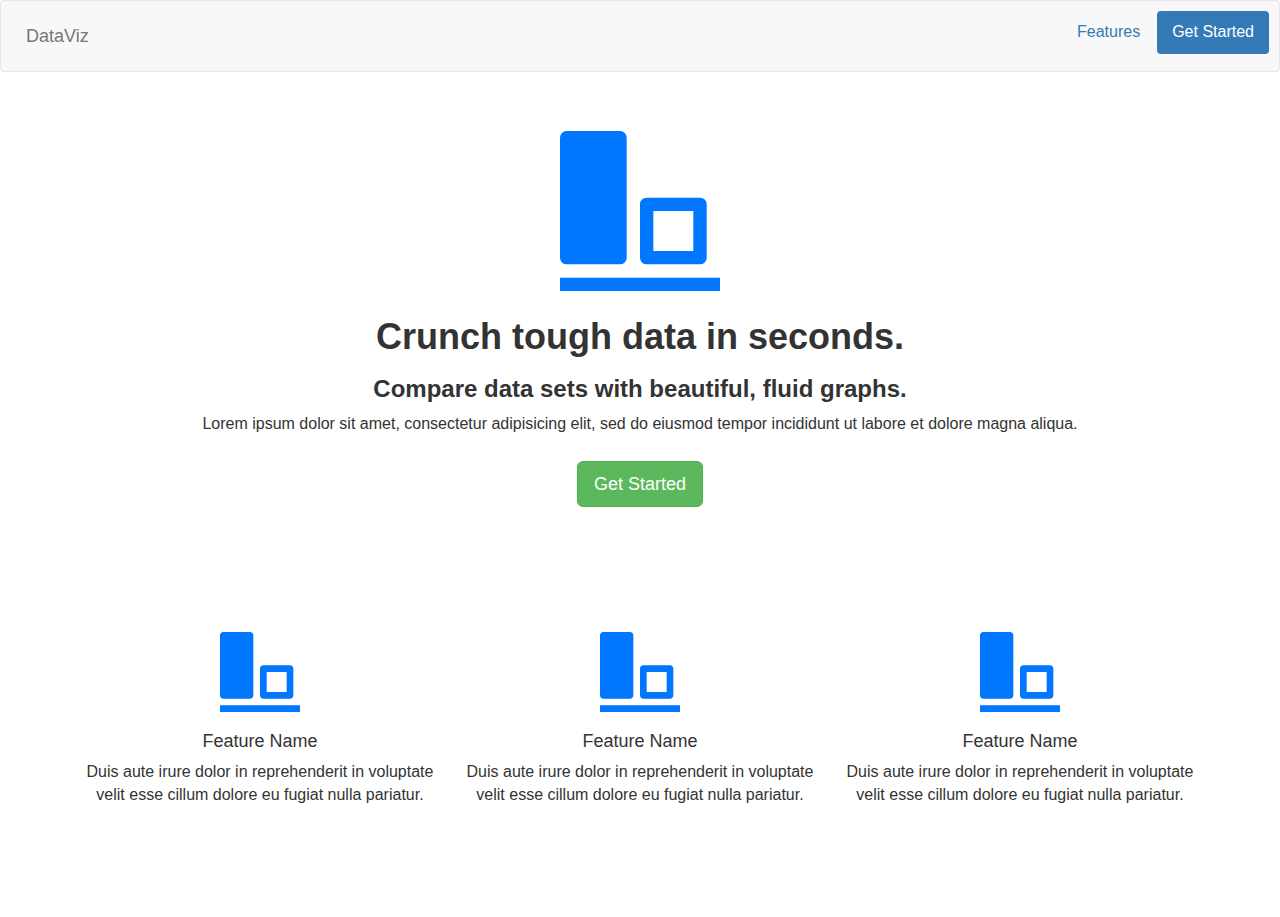
<file: css/index.html>
<!DOCTYPE html>
<html lang="en">
  <head>
    <meta charset="utf-8">
    <meta http-equiv="X-UA-Compatible" content="IE=edge">
    <meta name="viewport" content="width=device-width, initial-scale=1">
    <!-- The above 3 meta tags *must* come first in the head; any other head content must come *after* these tags -->
    <title>Data Viz Project</title>

    <!-- Bootstrap -->
    <link href="css/bootstrap.min.css" rel="stylesheet">

    <!-- Custom Additions to Main -->
    <link href="css/main.css" rel="stylesheet">    

    <!-- HTML5 shim and Respond.js for IE8 support of HTML5 elements and media queries -->
    <!-- WARNING: Respond.js doesn't work if you view the page via file:// -->
    <!--[if lt IE 9]>
      <script src="https://oss.maxcdn.com/html5shiv/3.7.3/html5shiv.min.js"></script>
      <script src="https://oss.maxcdn.com/respond/1.4.2/respond.min.js"></script>
    <![endif]-->
  </head>
  <body>

    <!-- <nav class="pull-right">
      <ul class="nav nav-pills">
        <li role="presentation" class="active"><a href="#">Home</a></li>
        <li role="presentation"><a href="#">Features</a></li>
        <li role="presentation"><a href="#">Start Now</a></li>
      </ul>
    </nav> -->

    <nav class="navbar navbar-default">
      <div class="container-fluid">
        <!-- Brand and toggle get grouped for better mobile display -->
        <div class="navbar-header">
          <a class="navbar-brand" href="#">DataViz</a>
      </div>
      <ul class="nav nav-pills navbar-right">
        <li role="presentation"><a href="#features">Features</a></li>
        <li role="presentation" class="active"><a href="firstStep.html">Get Started</a></li>
      </ul>
    </nav>

    <div class="container-fluid center">
      <span class="glyphicon glyphicon-object-align-bottom" id="welcome-graph"></span>
      <h1>Crunch tough data in seconds.</h1>
      <h3>Compare data sets with beautiful, fluid graphs.</h3>
      <p>Lorem ipsum dolor sit amet, consectetur adipisicing elit, sed do eiusmod
      tempor incididunt ut labore et dolore magna aliqua.</p> 
    </div>

    <div class="container-fluid center">
      <a href="graph.html"><button type="button" class="btn btn-success btn-lg">Get Started</button></a>
    </div>

    <div class="container features-section" id="features">
      <div class="row">  
        <div class="col-xs-4">
          <span class="glyphicon glyphicon-object-align-bottom"></span>
          <h4>Feature Name</h4>
          <p>Duis aute irure dolor in reprehenderit in voluptate velit esse
          cillum dolore eu fugiat nulla pariatur.</p>
        </div>
        <div class="col-xs-4">
          <span class="glyphicon glyphicon-object-align-bottom"></span>
          <h4>Feature Name</h4>
          <p>Duis aute irure dolor in reprehenderit in voluptate velit esse
          cillum dolore eu fugiat nulla pariatur.</p>
        </div>
        <div class="col-xs-4">
          <span class="glyphicon glyphicon-object-align-bottom"></span>
          <h4>Feature Name</h4>
          <p>Duis aute irure dolor in reprehenderit in voluptate velit esse
          cillum dolore eu fugiat nulla pariatur.</p>
        </div>
      </div>  
    </div>

    <!-- jQuery (necessary for Bootstrap's JavaScript plugins) -->
    <script src="https://ajax.googleapis.com/ajax/libs/jquery/1.12.4/jquery.min.js"></script>
    <!-- Include all compiled plugins (below), or include individual files as needed -->
    <script src="js/bootstrap.min.js"></script>
  </body>
</html>
</file>
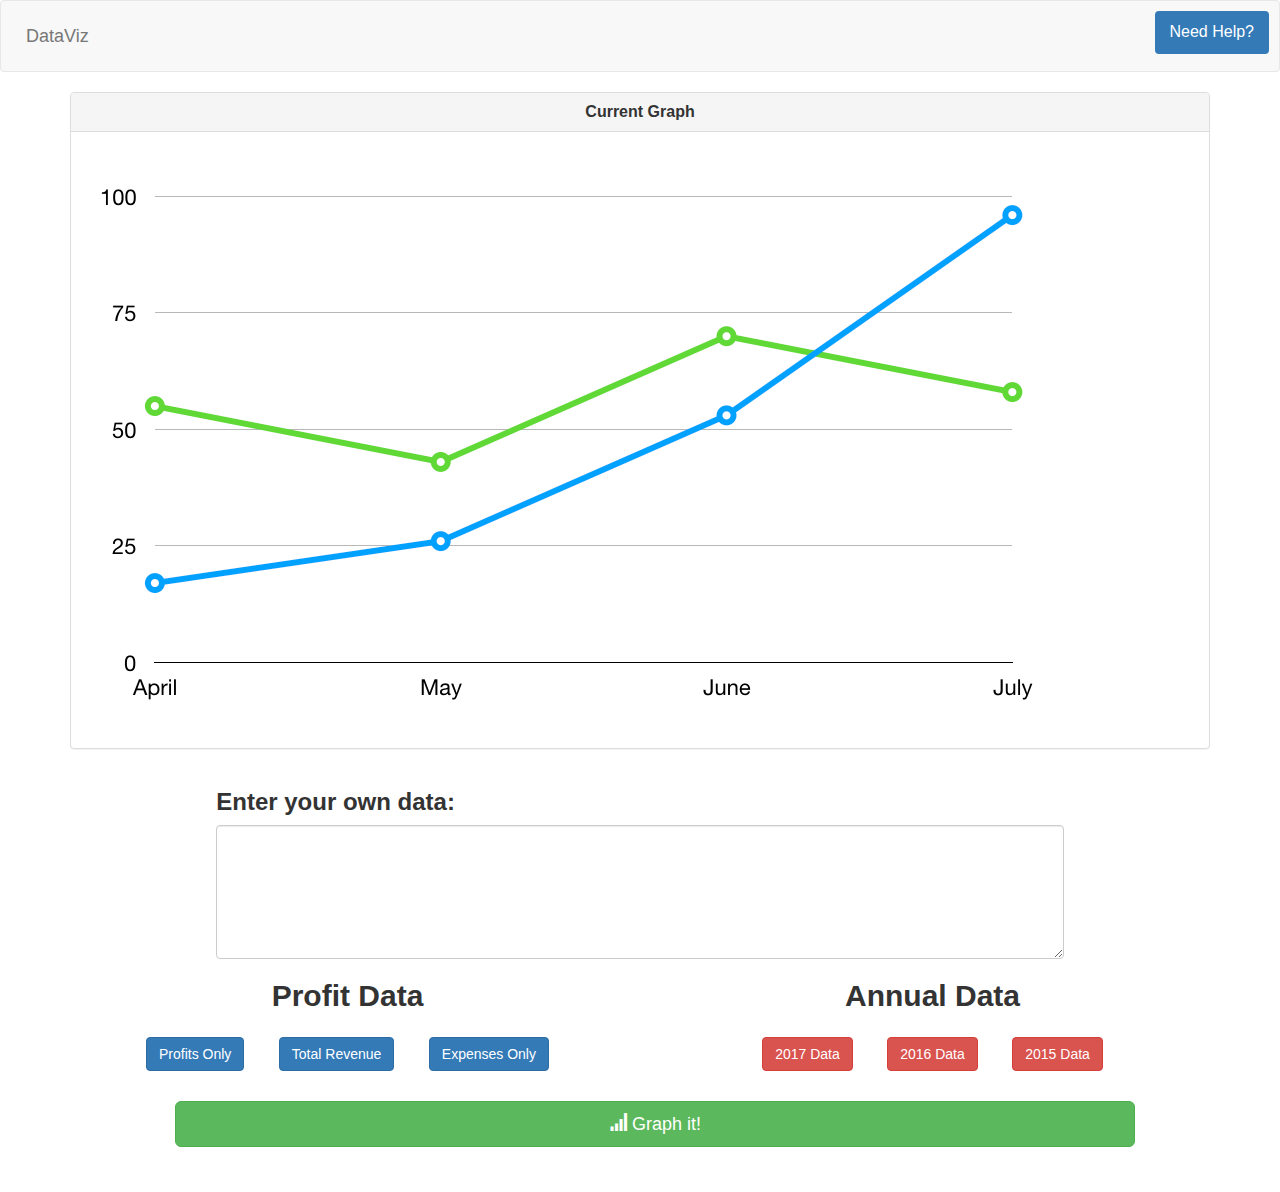
<file: css/app.html>
<!DOCTYPE html>
<html lang="en">
  <head>
    <meta charset="utf-8">
    <meta http-equiv="X-UA-Compatible" content="IE=edge">
    <meta name="viewport" content="width=device-width, initial-scale=1">
    <!-- The above 3 meta tags *must* come first in the head; any other head content must come *after* these tags -->
    <title>Data Viz Project</title>

    <!-- Bootstrap -->
    <link href="css/bootstrap.min.css" rel="stylesheet">

    <!-- Custom Additions to Main -->
    <link href="css/main.css" rel="stylesheet">    

    <!-- HTML5 shim and Respond.js for IE8 support of HTML5 elements and media queries -->
    <!-- WARNING: Respond.js doesn't work if you view the page via file:// -->
    <!--[if lt IE 9]>
      <script src="https://oss.maxcdn.com/html5shiv/3.7.3/html5shiv.min.js"></script>
      <script src="https://oss.maxcdn.com/respond/1.4.2/respond.min.js"></script>
    <![endif]-->
  </head>
  <body>

    <nav class="navbar navbar-default">
      <div class="container-fluid">
        <!-- Brand and toggle get grouped for better mobile display -->
        <div class="navbar-header">
          <a class="navbar-brand" href="#">DataViz</a>
      </div>
      <ul class="nav nav-pills navbar-right">
        <li role="presentation" class="active"><a href="#">Need Help?</a></li>
      </ul>
    </nav>

    <div class="container center">
      <div class="row">
        <div class="col-xs-12">
          <div class="panel panel-default">
            <div class="panel-heading">
                <h3 class="panel-title">Current Graph</h3>
              </div>
              <div class="panel-body">
                <img src="img/graph-placeholder.png" class="img-responsive">
              </div>
          </div> 
        </div>
      </div>
    </div>

    <div class="container">
      <div class="row">
        <div class="col-xs-9 col-centered">
          <h3>Enter your own data:</h3>
          <textarea class="form-control" rows="6"></textarea>
        </div>
      </div>
    </div>

    <div class="container">
      <div class="row">  
         <div class="col-xs-6 center">
            <h2>Profit Data</h2>
            <button class="btn btn-primary">Profits Only</button>
            <button class="btn btn-primary">Total Revenue</button>
            <button class="btn btn-primary">Expenses Only</button>
          </div>
        <div class="col-xs-6 center">
          <h2>Annual Data</h2>
          <button class="btn btn-danger">2017 Data</button>
          <button class="btn btn-danger">2016 Data</button>
          <button class="btn btn-danger">2015 Data</button>
        </div>
      </div>  
    </div>

    <div class="container-fluid center submit-section">
      <button type="button" class="btn btn-success btn-lg btn-block"><span class="glyphicon glyphicon-signal" id="graph-it-button"></span> Graph it!</button>
    </div>

    <!-- jQuery (necessary for Bootstrap's JavaScript plugins) -->
    <script src="https://ajax.googleapis.com/ajax/libs/jquery/1.12.4/jquery.min.js"></script>
    <!-- Include all compiled plugins (below), or include individual files as needed -->
    <script src="js/bootstrap.min.js"></script>
  </body>
</html>
</file>
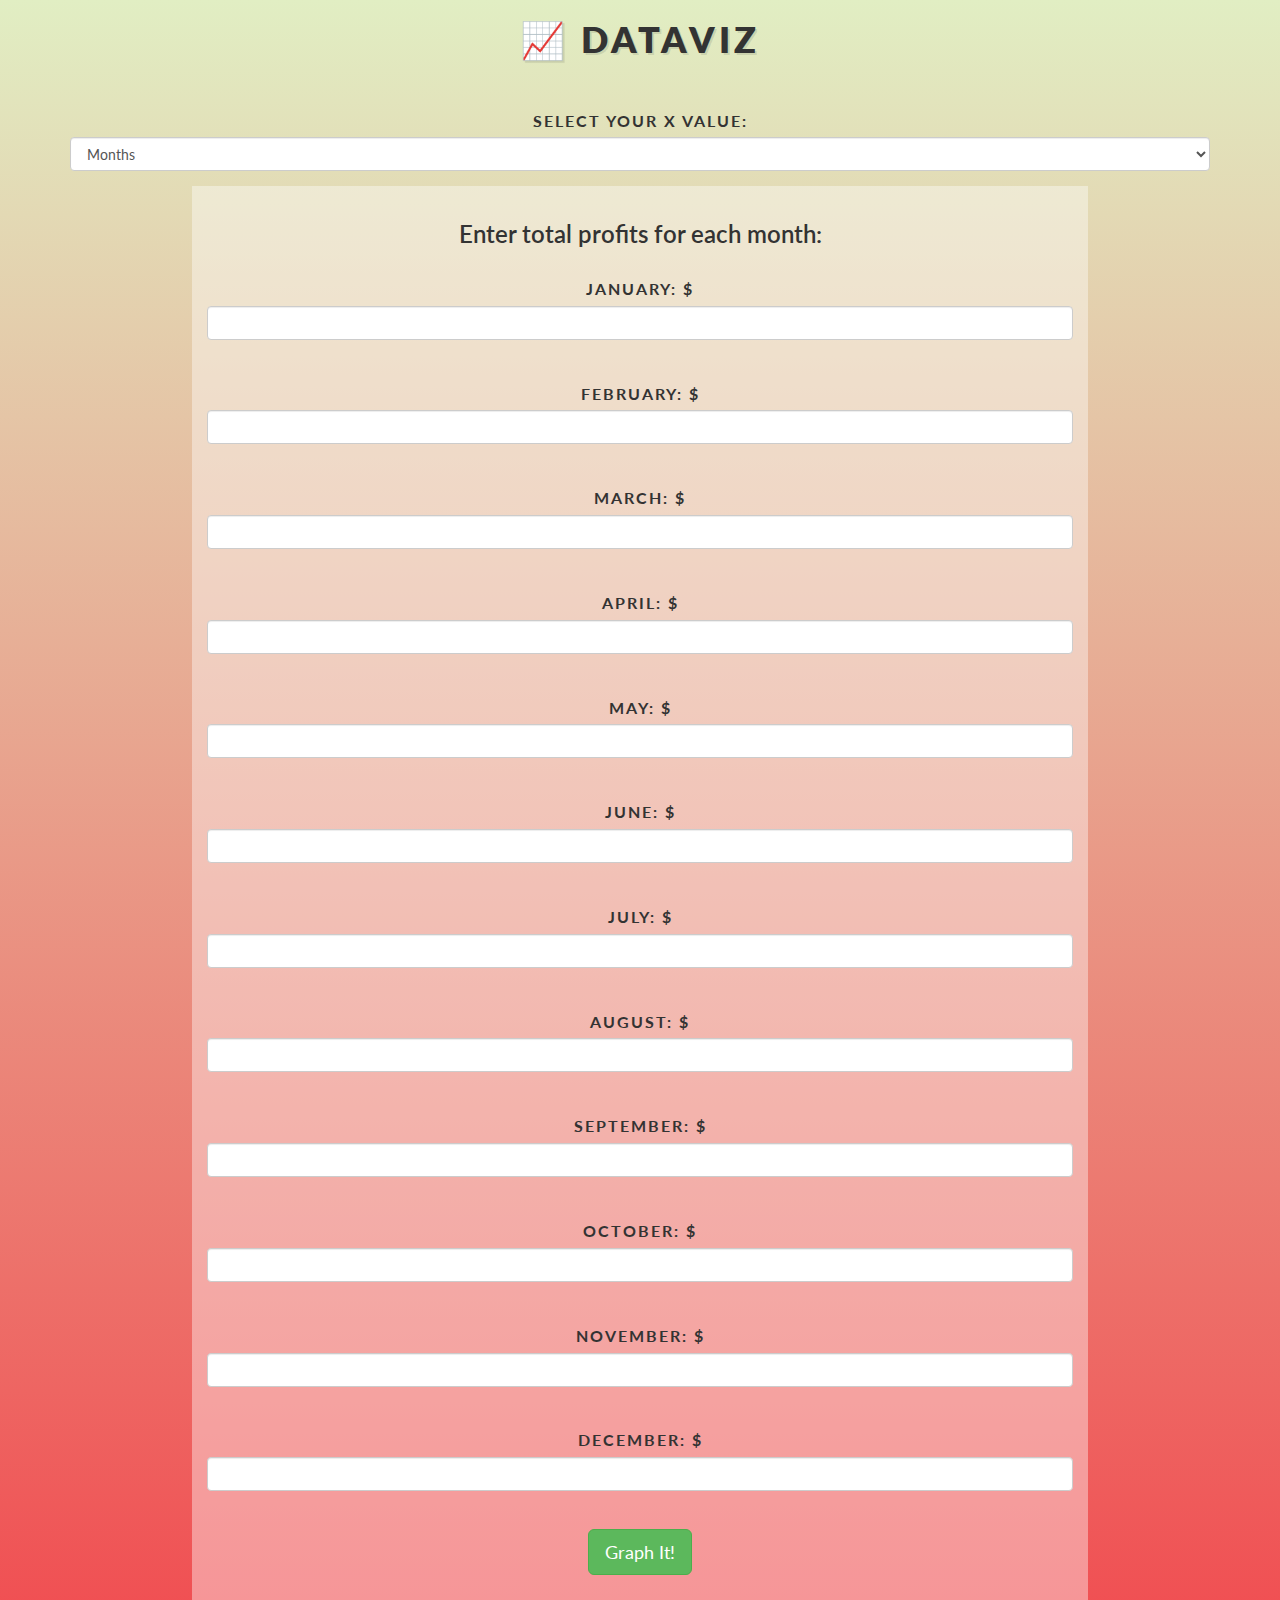
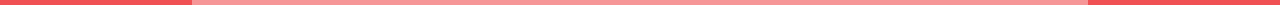
<file: css/graph.html>
<!DOCTYPE html>
<html lang="en">
<head>
<meta charset="utf-8">
<meta http-equiv="X-UA-Compatible" content="IE=edge">
<meta name="viewport" content="width=device-width, initial-scale=1">
<!-- The above 3 meta tags *must* come first in the head; any other head content must come *after* these tags -->
<title>Data Viz Project</title>

<!-- Bootstrap -->
<link href="css/bootstrap.css" rel="stylesheet">

<!-- Custom Additions to Main -->
<link href="css/main.css" rel="stylesheet">

<!-- Google Fonts -->
<link href="https://fonts.googleapis.com/css?family=Lato:300,400,700,900" rel="stylesheet">

<!-- HTML5 shim and Respond.js for IE8 support of HTML5 elements and media queries -->
<!-- WARNING: Respond.js doesn't work if you view the page via file:// -->
<!--[if lt IE 9]>
<script src="https://oss.maxcdn.com/html5shiv/3.7.3/html5shiv.min.js"></script>
<script src="https://oss.maxcdn.com/respond/1.4.2/respond.min.js"></script>
<![endif]-->
<script src="https://ajax.googleapis.com/ajax/libs/jquery/1.12.4/jquery.min.js"></script>

<!-- Include all compiled plugins (below), or include individual files as needed -->
<script src="js/bootstrap.min.js"></script>
<script src="js/mdb.min.js"></script>


</head>
  
<body>

<!-- BIG Wrapper -->
<div class="wrapper"> 

<section class="title row center">
	<h1>📈 Dataviz</h1>
</section>  

 <div style="display:none" class="graph-section row center" id="graphSection"> <!--style="display:none" -->
    <div class="panel panel-default flex-panel center-block">
      <div class="panel-heading">
      <h2 class="panel-title">Current Graph</h2>
        </div>
        	<div class="panel-body">
          	<canvas id="myChart"></canvas>
      	</div>
    </div> 
</div>

<div class="container">
  <form>
    <div class="form-group">
      <label for="sel1">Select your X value:</label>
      <select class="form-control" id="dropDown" onchange="test();">
        <option value="months" selected="selected">Months</option>
        <option value="weekdays">Weekdays</option>
        <option value="years">Years</option>
      </select>
    </div>
  </form>
</div>

<div class="input-section row center">
  <div class="input-container center-block">
    <h3>Enter total profits for each month:</h3>
    <form id="formId">
      <!-- <label for="textinput" style="cursor:text;">January: $</label>
      	<input type="number" id="textinput" class="form-control profit"><br>
      <label for="textinput" style="cursor:text;">Febuary: $</label>
      	<input type="number" id="textinput" class="form-control profit"><br>
      <label for="textinput" style="cursor:text;">March: $</label>
      	<input type="number" id="textinput" class="form-control profit"><br>
      <label for="textinput" style="cursor:text;">April: $</label> 
      	<input type="number" id="textinput" class="form-control profit"><br>
      <label for="textinput" style="cursor:text;">May: $</label>
      	<input type="number" id="textinput" class="form-control profit"><br>
      <label for="textinput" style="cursor:text;">June: $</label>
      	<input type="number" id="textinput" class="form-control profit"><br>
      <label for="textinput" style="cursor:text;">July: $</label>
      	<input type="number" id="textinput" class="form-control profit"><br>
      <label for="textinput" style="cursor:text;">August: $</label>
      	<input type="number" id="textinput" class="form-control profit"><br>
      <label for="textinput" style="cursor:text;">September: $</label>
      	<input type="number" id="textinput" class="form-control profit"><br>
      <label for="textinput" style="cursor:text;">October: $</label>
      	<input type="number" id="textinput" class="form-control profit"><br>
      <label for="textinput" style="cursor:text;">November: $</label>
      	<input type="number" id="textinput" class="form-control profit"><br>
      <label for="textinput" style="cursor:text;">December: $</label>
      	<input type="number" id="textinput" class="form-control profit"><br>
      <a href="#graphSection"><button id="graphIt" type="button" class="btn btn-success btn-lg" onclick="changeDisplay()">Graph It!</button></a> -->
    </form>	
  </div>
</div>

</div>

<script type="text/javascript">
  var xMonths = ["January", "February", "March", "April", "May", "June", "July", "August", "September", "October", "November", "December"];
  var xWeekdays = ["Sunday", "Monday", "Tuesday", "Wednesday", "Thursday", "Friday", "Saturday"];
  var xYears = ["2010", "2011", "2012", "2013", "2014", "2015", "2016", "2017"];
  var labelsArray = [];
  var profits = [];
  var ctx = null;

  var drawThatGraph = function() {
    //var myLineChart = null;
    changeDisplay();
    profits = [];
    $(".profit").each(function() {
      profits.push(parseFloat($(this).val()));
    });
    console.log(profits);

    var data = {
      labels: labelsArray,
      datasets: [
        {
        label: "My Second dataset",
            fillColor: "rgba(151,187,205,0.2)",
            strokeColor: "rgba(151,187,205,1)",
            pointColor: "rgba(151,187,205,1)",
            pointStrokeColor: "#fff",
            pointHighlightFill: "#fff",
            pointHighlightStroke: "rgba(151,187,205,1)",
            data: profits
        }
      ]
    };

    var option = {
      responsive: true,
    };


    var myLineChart = ctx.Line(data, option); 
    // Get the context of the canvas element we want to select
    // var ctx = document.getElementById("myChart").getContext('2d');
    //var myLineChart = new Chart(ctx).Line(data, option);
    // ctx.clearRect(0, 0, canvas.width, canvas.height);
    //  ctx.clear();
  }


  // $('#graphIt').click(function() {
  //   drawThatGraph();
  // });

  $(document).ready(function() {
    var context = document.getElementById("myChart").getContext('2d');
    ctx = new Chart(context);
  });


  var changeDisplay = function() {
    document.getElementById('graphSection').style.display = 'block';
  }

  var e = document.getElementById("dropDown");

  var test = function() {
    if (e.value === 'months') labelsArray = xMonths;
    else if (e.value === 'weekdays') labelsArray = xWeekdays;
    else if (e.value === 'years') labelsArray = xYears;

    
    document.getElementById('formId').innerHTML = "";
    var html = '';
    for (var i=0; i<labelsArray.length;i++) {
      html += '<label for="textinput" style="cursor:text;">'+ labelsArray[i] + ': $</label>';
      html += '<input type="number" id="textinput" class="form-control profit"><br>';
    }
    html += '<a href="#graphSection"><button id="graphIt" type="button" class="btn btn-success btn-lg" onclick="drawThatGraph()">Graph It!</button></a>';
    
    $("#formId").append(html);
  }
  test();


</script>
</body>
</html>
</file>
<file: css/css/main.css>
/*General Styling + Welcome Page*/

body {
	font-family: 'Lato', sans-serif;
	font-size: 16px;
}

h1 {
	font-weight: 800;
}

h2, h3 {
	font-weight: 600;
}

nav {
	padding: 10px;
}

div .btn {
	margin: 15px;
}

.center {
	margin: 0 auto;
	text-align: center;
}

.col-centered {
	margin: 0 auto;
	float: none;

}

.features-section {
	padding: 100px 30px;
	text-align: center;
}

.features-section .glyphicon {
	font-size:5em;
	padding: 10px;
	color: #0176FF;
	text-align: center;
	margin: 0 auto;
}

#welcome-graph {
	font-size: 10em;
	padding: 40px 0px 0px;
	color: #0176FF;
}

/* Graph Page */

label, button {
    padding-top: 20px;
}

button {
	margin-top: 3%;
}

.submit-section {
	padding: 0px 0px 30px 0px;
	max-width: 75%;
}

.title {
	letter-spacing: 4px;
  	text-shadow:2px 2px 0 rgba(0,0,0,0.1);
	padding-bottom: 20px;
	font-weight: 800;
	text-transform: uppercase;
}

.section-heading {
	text-shadow:2px 2px 0 rgba(0,0,0,0.1);
}

#graph-it-button {
}

/*****************
Flexbox Layout
******************/

/*Whole Page*/

.wrapper {
	background: #e1eec3;  /* fallback for old browsers */
	background: -webkit-linear-gradient(to top, #f05053, #e1eec3);  /* Chrome 10-25, Safari 5.1-6 */
	background: linear-gradient(to top, #f05053, #e1eec3); /* W3C, IE 10+/ Edge, Firefox 16+, Chrome 26+, Opera 12+, Safari 7+ */

}

.wrapper nav {
	width: 100%;
}

/*Graph Container*/

.graph-section {
	max-width: 70%;
}

.panel-heading {
	text-align: center;
	width: 100%;
}

.flex-panel {

}

.panel-body {

}

/*Input Container*/

.input-section {
	padding: 15px;
	background: rgba(255,255,255,.4);
	max-width: 70%;
}

.input-section > * {
}

.input-container {

}

/* Input Forms*/

form {

}

form > * {
    flex-basis: 500px;
    align-items: center;
    text-align: center;
    text-transform: uppercase;
    letter-spacing: 2px;
}
</file>
